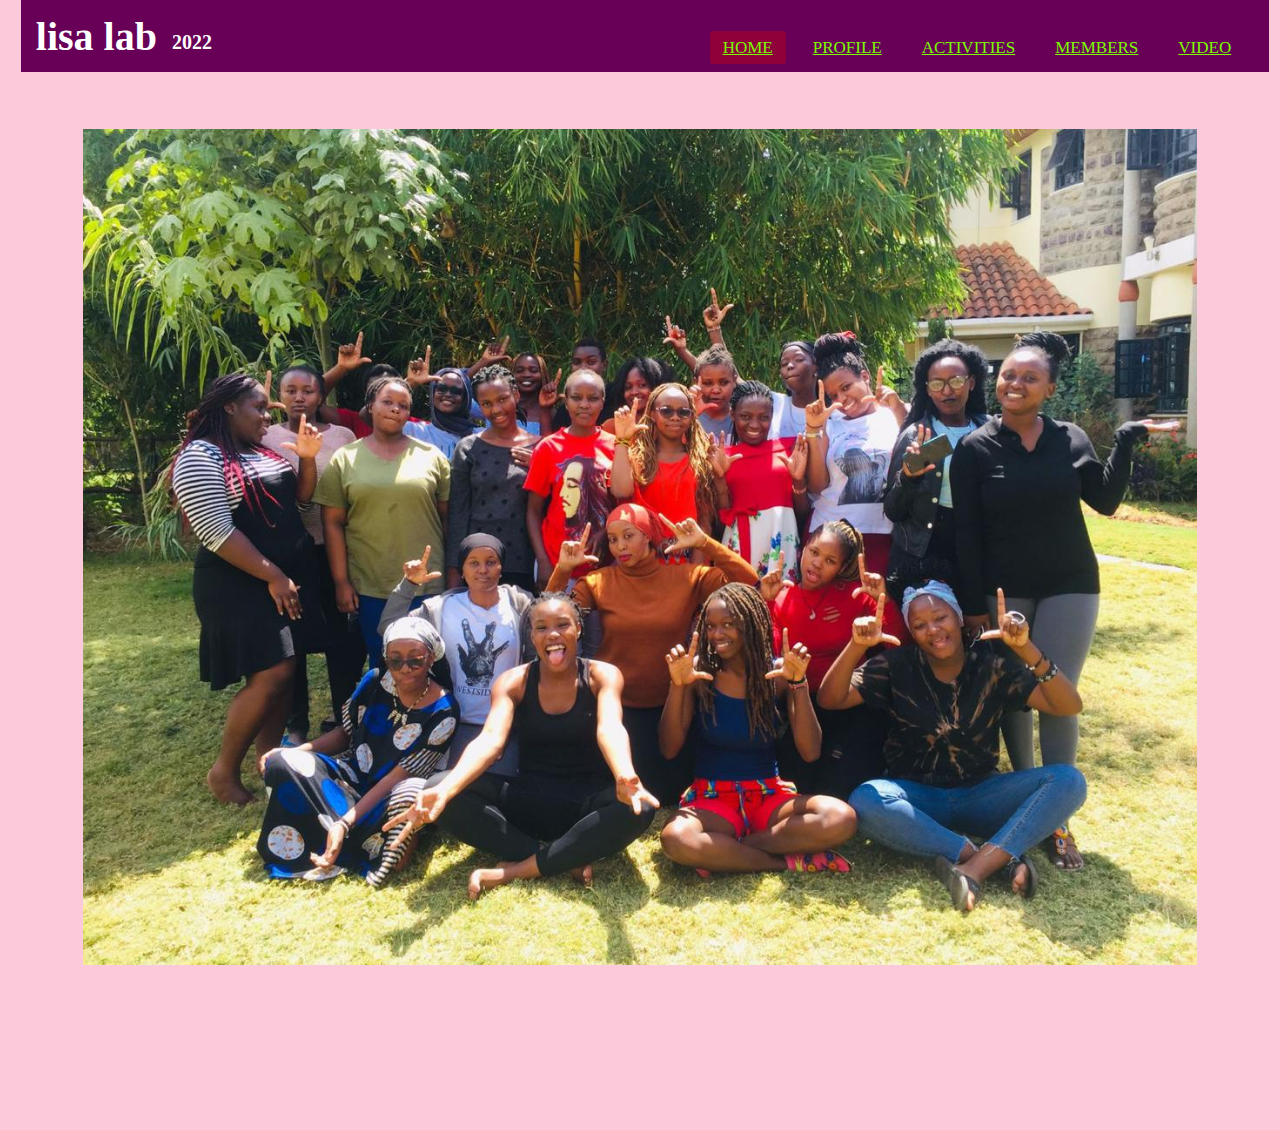
<file: index.html>
<!DOCTYPE html>
<html lang="en">

<head>
    <meta charset="UTF-8">
    <meta http-equiv="X-UA-Compatible" content="IE=edge">
    <meta name="viewport" content="width=device-width, initial-scale=1.0">
    <link rel="stylesheet" href="index.css">
    <title>LisaLab -Webpage</title>
</head>
<nav>
    <h1><label class="logo">lisa lab</label></h1>
    <h2><label class="logo">2022</label></h2>

    <ul>
        <li><a class="active" href="index.html">HOME</a></li>
        <li><a href="about.html">PROFILE</a></li>
        <li><a href="activities.html">ACTIVITIES</a></li>
        <li><a href="members.html">MEMBERS</a></li>
        <li><a href="#">VIDEO</a></li>
    </ul>
    </nav>
    <div class="image">
        <img src="images/IMG-20220326-WA0028.jpg"  alt="image">
    </div>

  








</body>

</html>
</file>
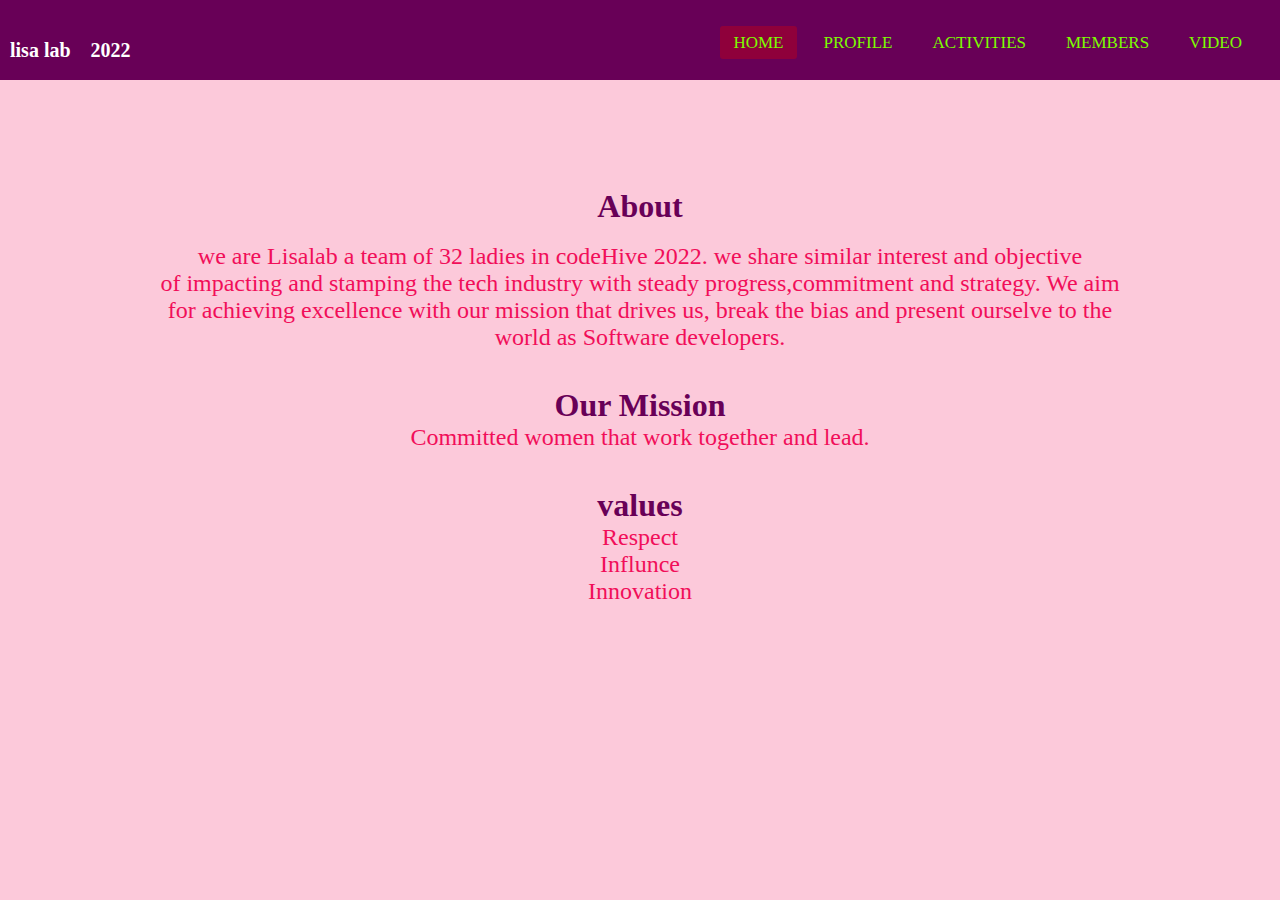
<file: about.html>
<!DOCTYPE html>
<html lang="en">
<head>
    <meta charset="UTF-8">
    <meta http-equiv="X-UA-Compatible" content="IE=edge">
    <meta name="viewport" content="width=1, initial-scale=1.0">
    <link rel="stylesheet" href="about.css">
    <title>Lisa-Lab 2022</title>
</head>
<body>
    <nav>
    <h1><label class="logo">lisa lab</label></h1>
    <h2><label class="logo">2022</label></h2>

    <ul>
        <li><a class="active" href="index.html">HOME</a></li>
        <li><a href="/about.html">PROFILE</a></li>
        <li><a href="activities.html">ACTIVITIES</a></li>
        <li><a href="members.html">MEMBERS</a></li>
        <li><a href="#">VIDEO</a></li>
    </ul>
    </nav></br></br></br></br></br></br>
     <h1>About</h1></br>
<p>we are Lisalab a team of 32 ladies in codeHive 2022. we share similar interest and objective<br>
of impacting and stamping the tech industry with steady progress,commitment and strategy. We aim<br>
for achieving excellence with our mission that drives us, break the bias and present ourselve to the<br>
world as Software developers.</p></br> </br>
<div class="list">
    <h1> Our Mission</h1>
<p>Committed women that work together and lead.</p></br> </br>
<h1>values</h1>
<ul>
<li>Respect</li>
    <li>Influnce</li>
    <li>Innovation</li>
</ul>
</div>
</body>
</html>
</file>
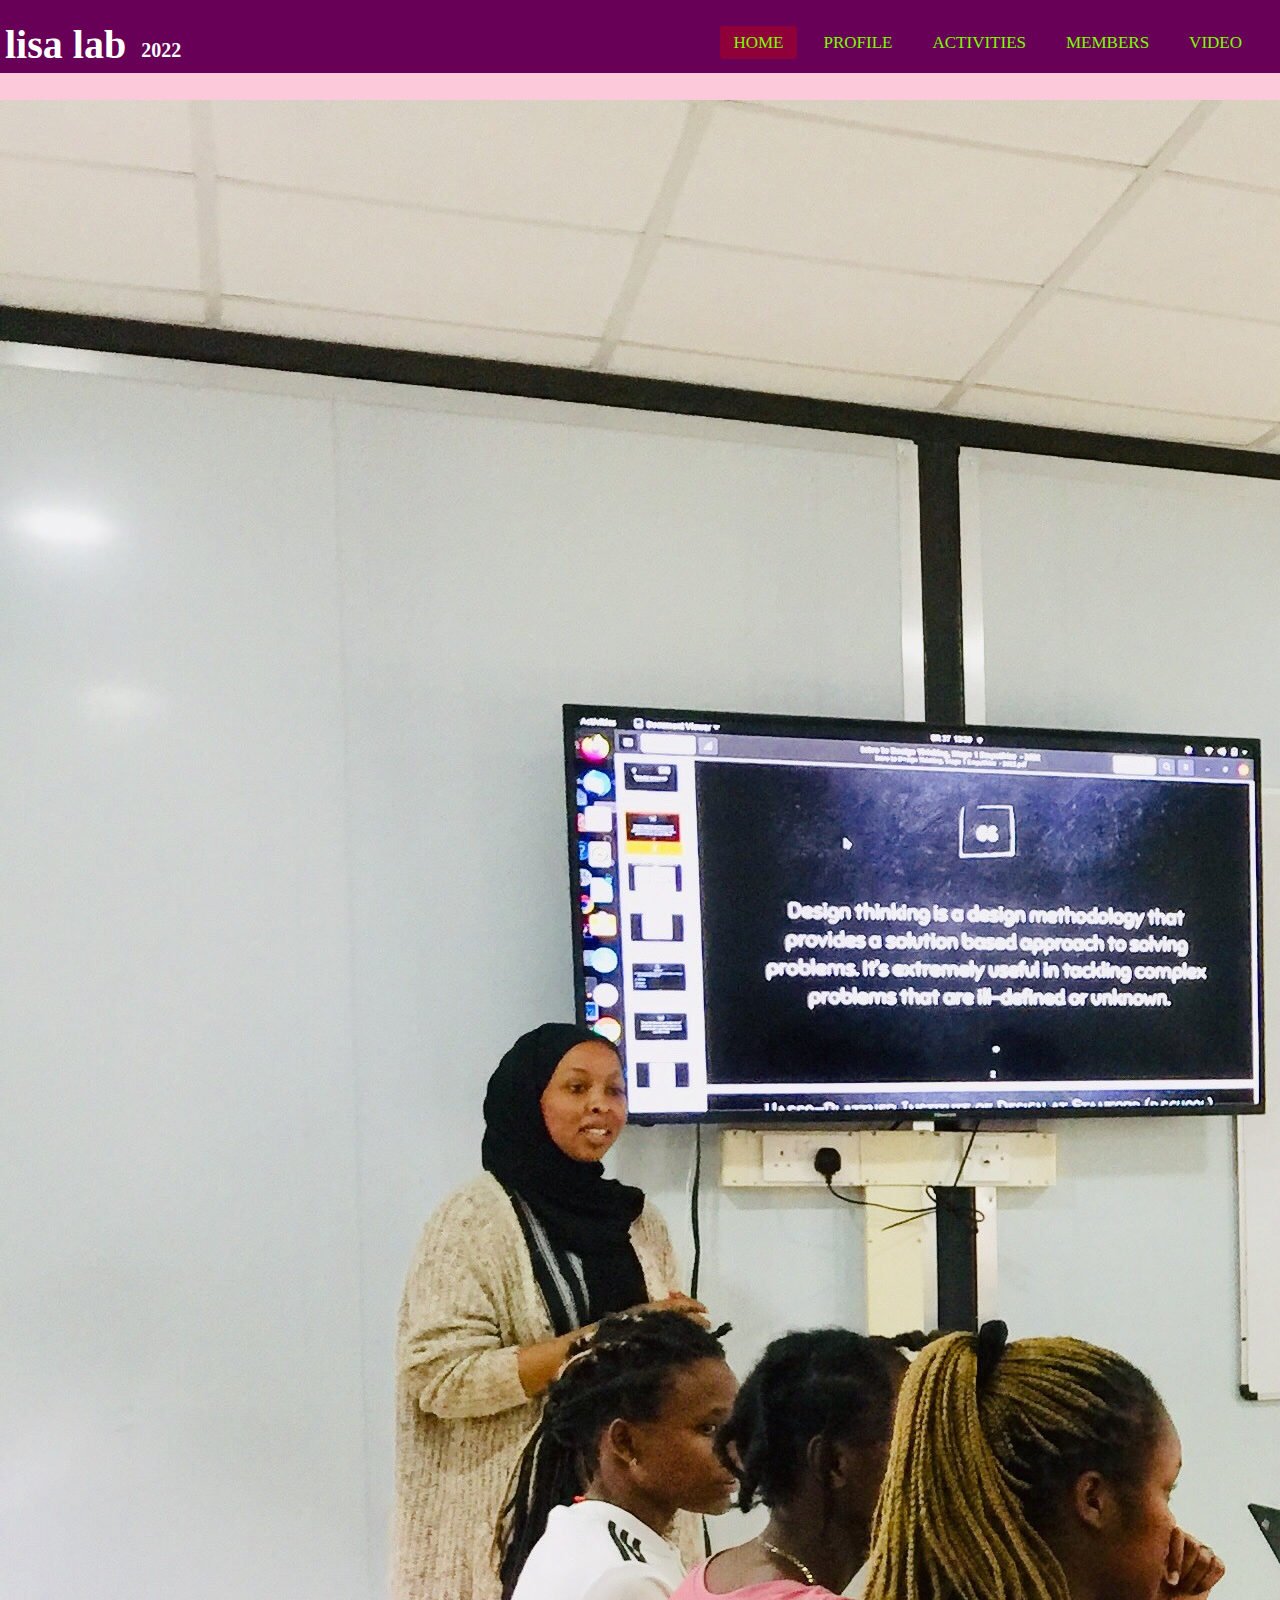
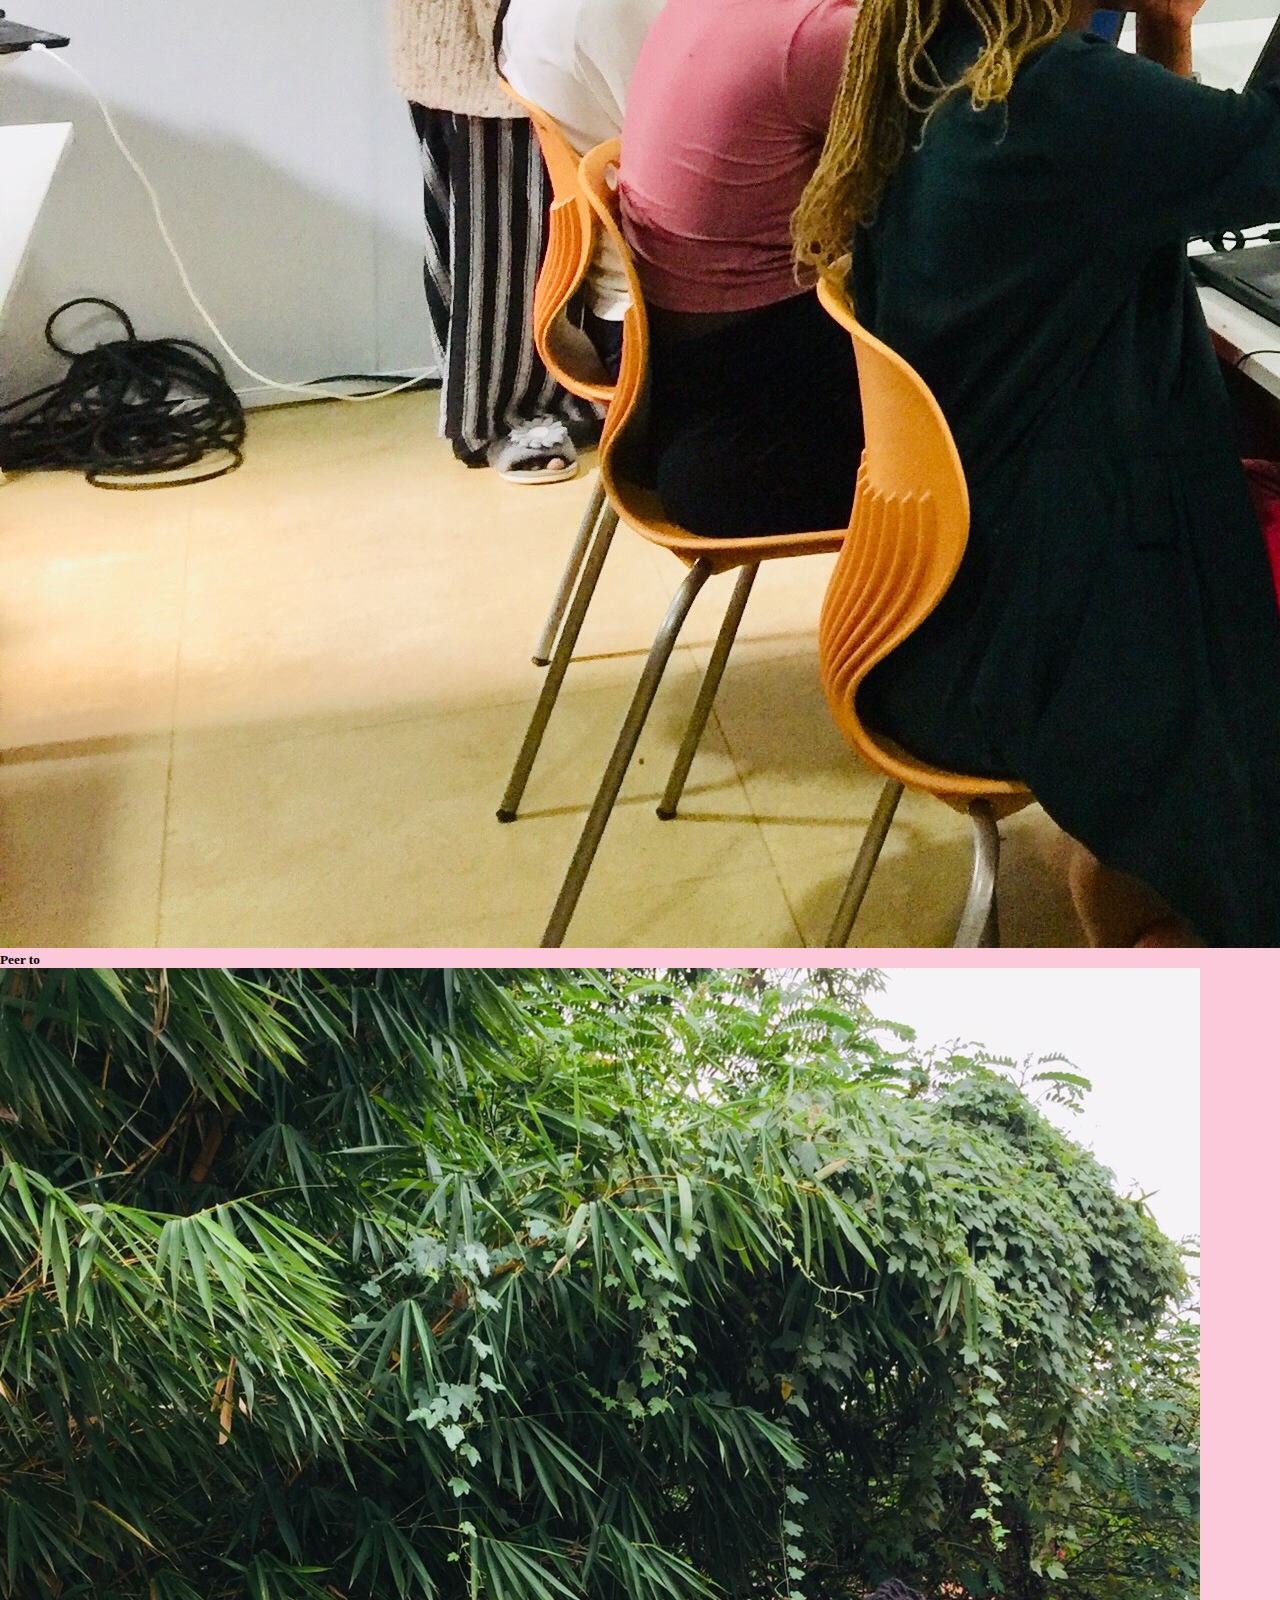
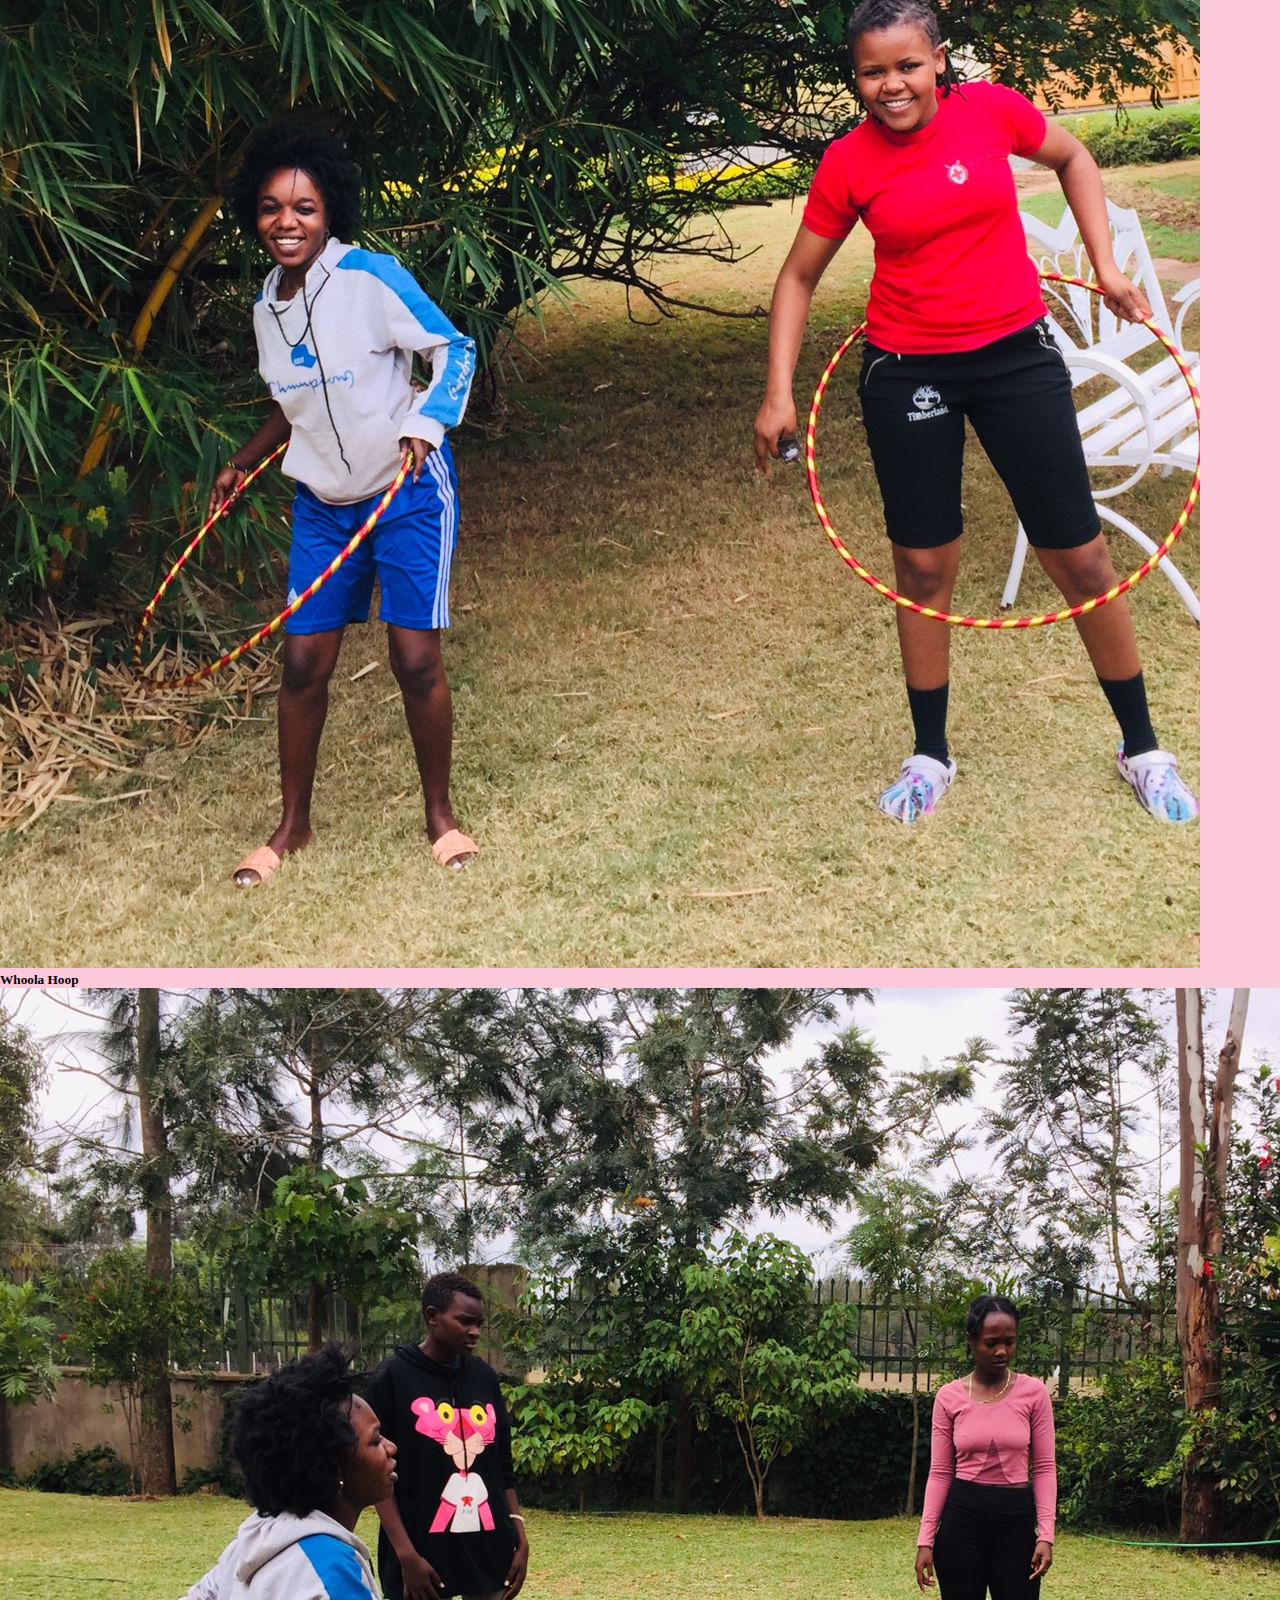
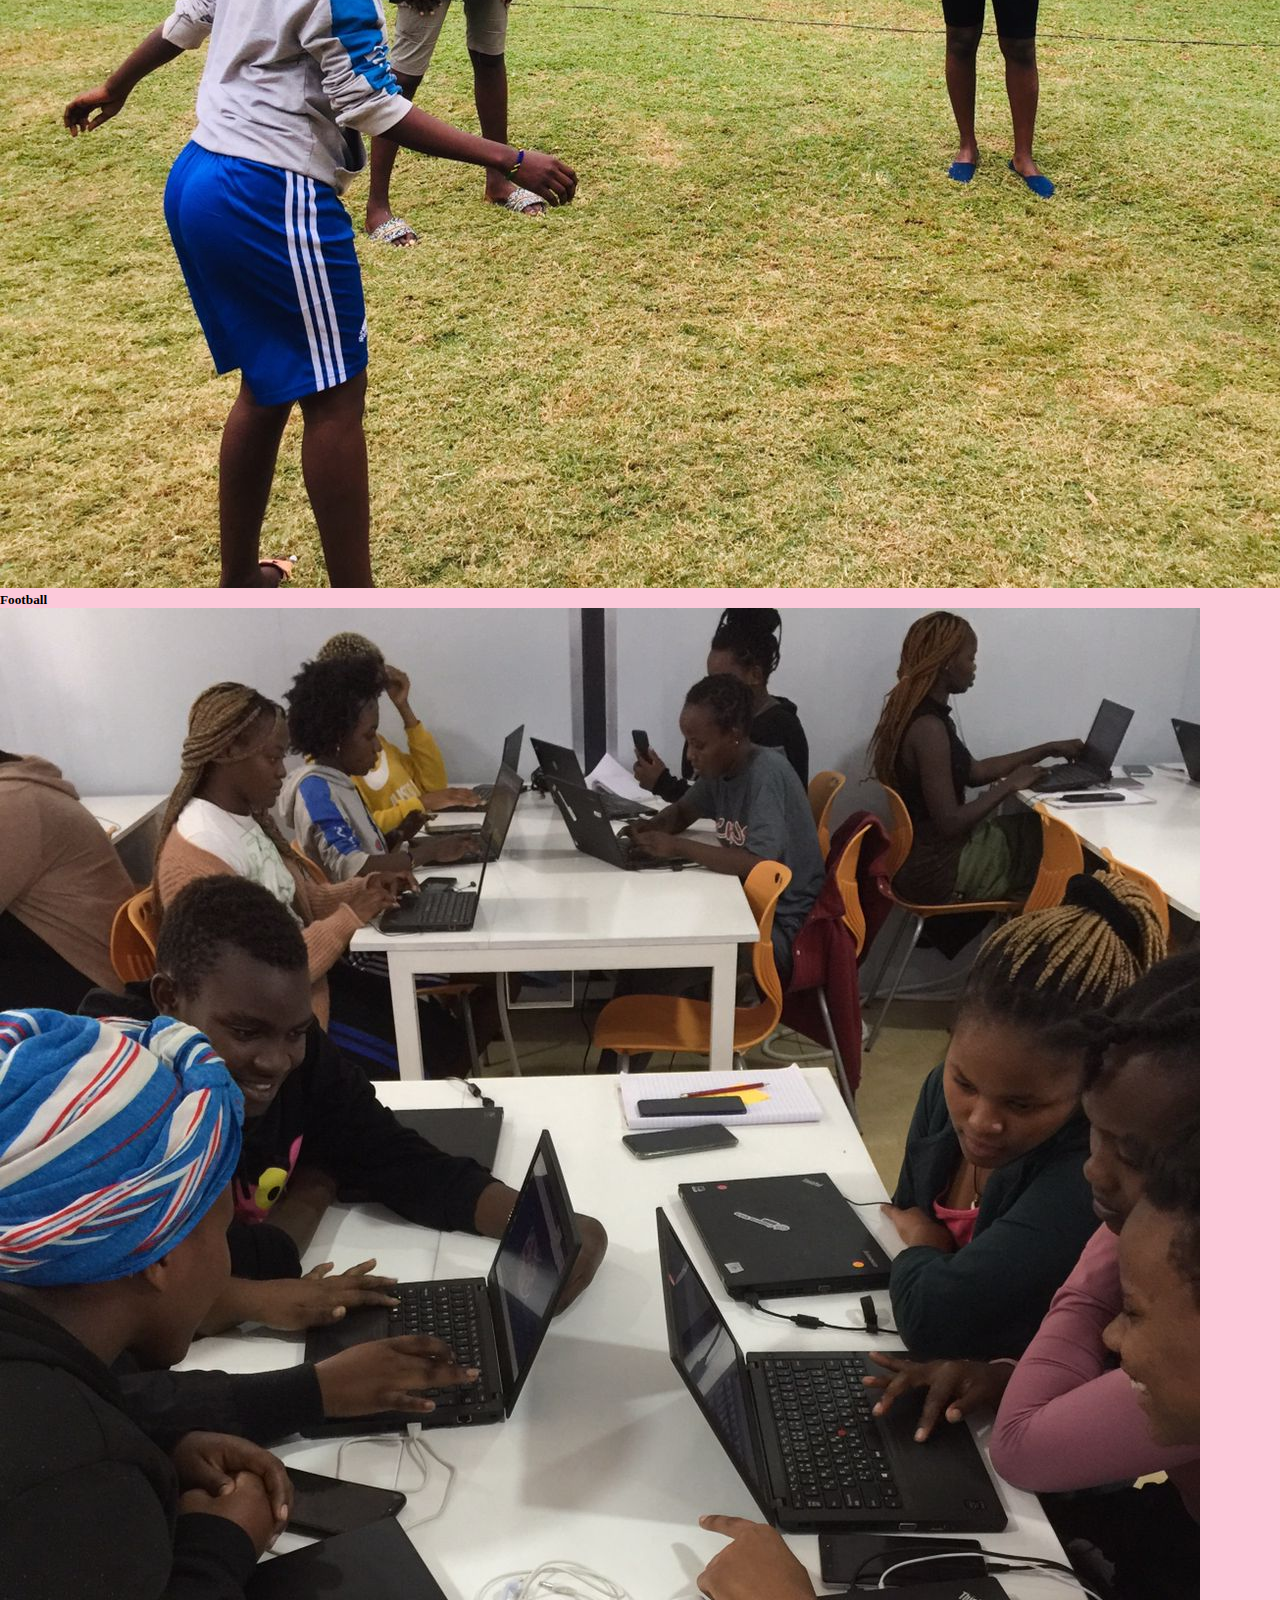
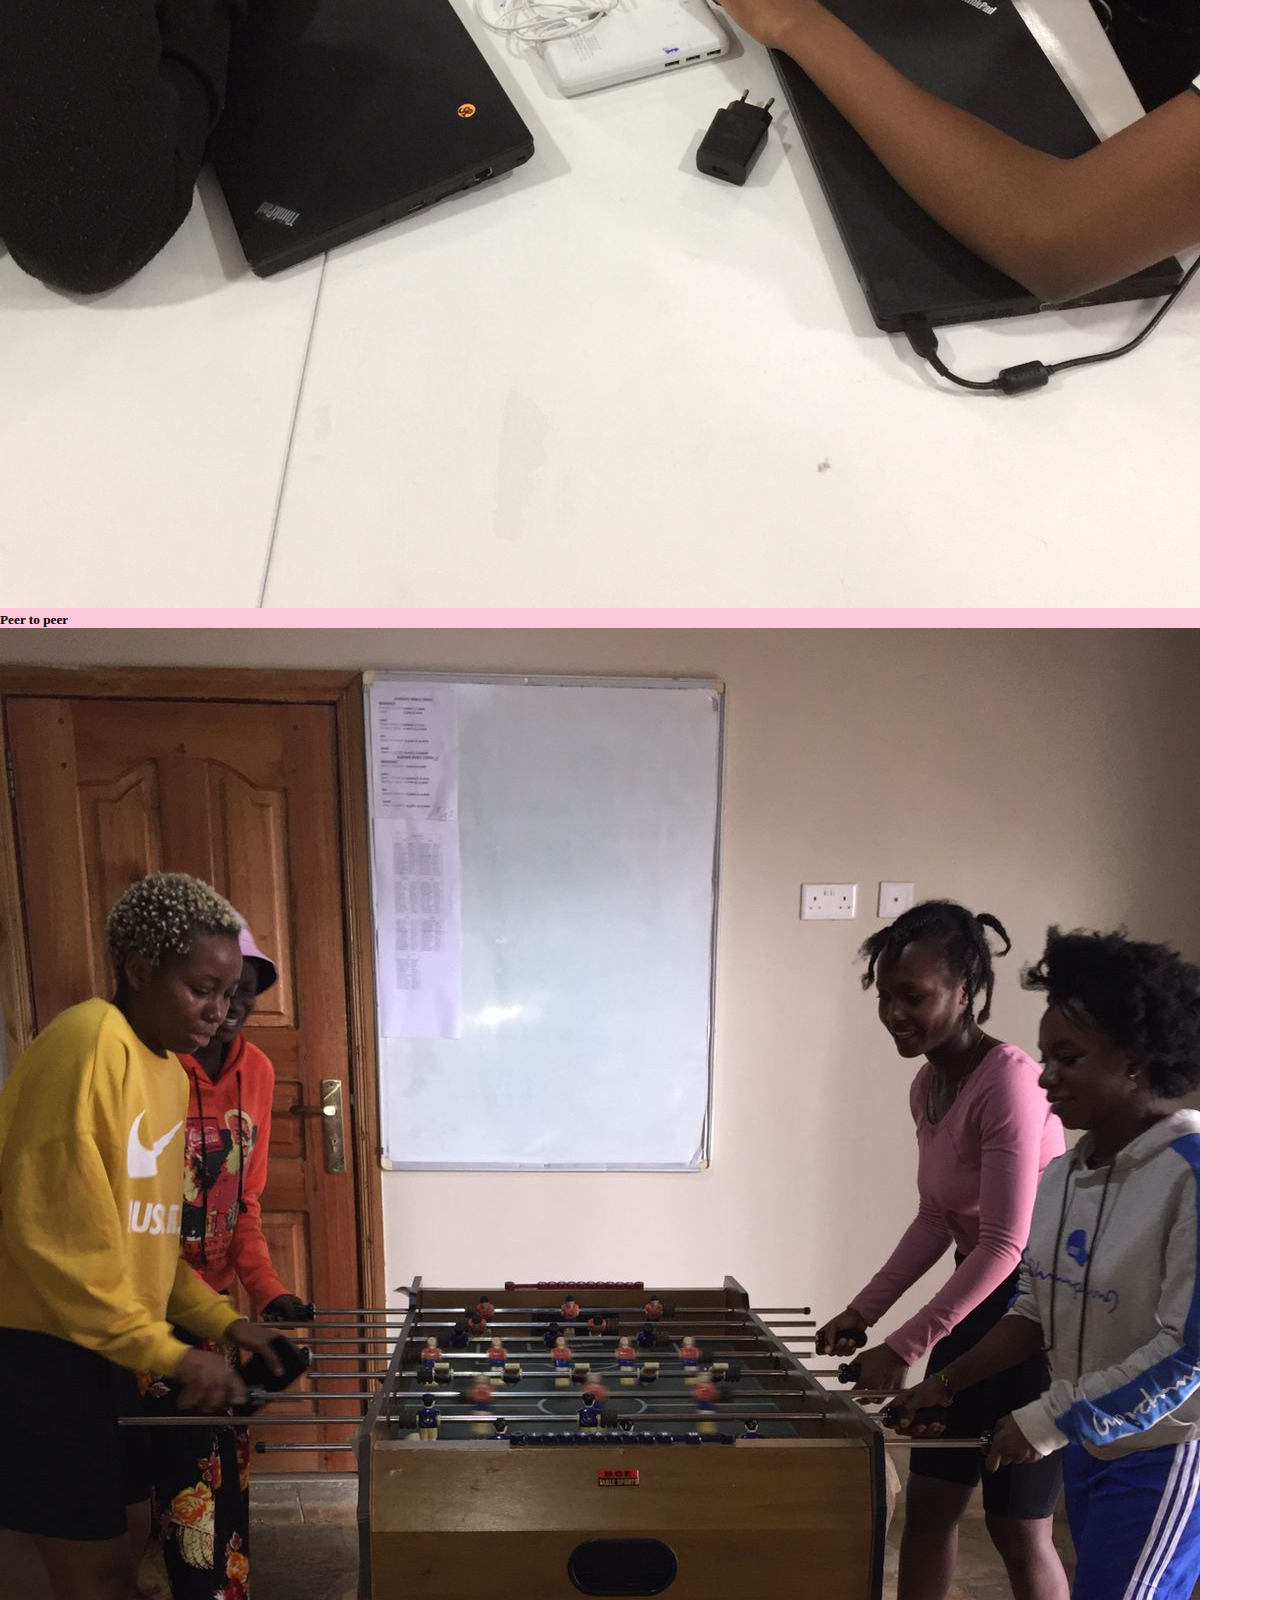
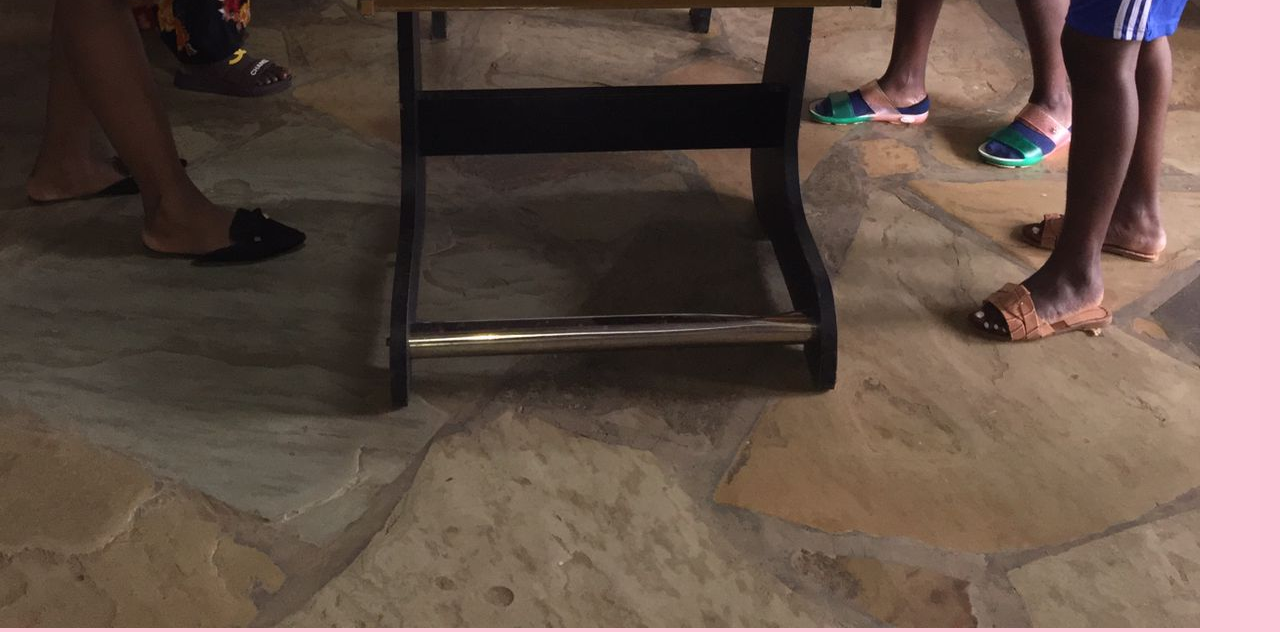
<file: activities.html>
<!DOCTYPE html>
<html lang="en">

<head>
  <meta charset="UTF-8">
  <meta http-equiv="X-UA-Compatible" content="IE=edge">
  <meta name="viewport" content="width=device-width, initial-scale=1.0">
  <link href="https://cdn.jsdelivr.net/npm/bootstrap@5.1.3/dist/css/bootstrap.min.css" rel="stylesheet"
    integrity="sha384-1BmE4kWBq78iYhFldvKuhfTAU6auU8tT94WrHftjDbrCEXSU1oBoqyl2QvZ6jIW3" crossorigin="anonymous">
  <script src="https://cdn.jsdelivr.net/npm/bootstrap@5.1.3/dist/js/bootstrap.bundle.min.js"
    integrity="sha384-ka7Sk0Gln4gmtz2MlQnikT1wXgYsOg+OMhuP+IlRH9sENBO0LRn5q+8nbTov4+1p"
    crossorigin="anonymous"></script>
  <link rel="stylesheet" href="activities.css">
  <title>Newsletter</title>
</head>

<body>
  <div class="navigation"></div>
  <nav>
    <h1><label class="logo">lisa lab</label></h1>
    <h2><label class="logo">2022</label></h2>
  <ul>
      <li><a class="active" href="index.html">HOME</a></li>
      <li><a href="about.html">PROFILE</a></li>
      <li><a href="activities.html">ACTIVITIES</a></li>
      <li><a href="members.html">MEMBERS</a></li>
      <li><a href="#">VIDEO</a></li>
    </ul>
  </nav> </div>
</br></br></br></br></br></br>


  <div class="card" id="card-one">
    <img src="/IMG_0062.jpeg" class="card-img-top" alt="...">
    <div class="card-body">
      <h5 class="card-title">Peer to</h5>
      <p class="card-text"></p>
      <p class="card-text"><small class="text-muted"></small></p>
    </div>
  </div>
  <div class="card">
    <img src="/IMG-20220327-WA0030.jpg" class="card-img-top" alt="...">
    <div class="card-body">
      <h5 class="card-title">Whoola Hoop</h5>
      <p class="card-text"></p>
      <p class="card-text"><small class="text-muted"></small></p>
    </div>
  </div>
  </div>
  <div class="card-group">
    <div class="card">
      <img src="/IMG-20220327-WA0031.jpg" class="card-img-top" alt="...">
      <div class="card-body">
        <h5 class="card-title">Football</h5>
        <p class="card-text"></p>
        <p class="card-text"><small class="text-muted"></small></p>
      </div>
    </div>
    <div class="card">
      <img src="/IMG-20220327-WA0032.jpg" class="card-img-top" alt="...">
      <div class="card-body">
        <h5 class="card-title">Peer to peer</h5>
        <p class="card-text"></p>
        <p class="card-text"><small class="text-muted"></small></p>
      </div>
    </div>
    <div class="card">
      <img src="/IMG-20220327-WA0033.jpg" class="card-img-top" alt="...">




      </ul>

      <body>
        <html>
</file>
<file: index.css>
body{ 
    padding: 1%;
    background-color:#fcc9da;
    background-position:center;
    background-size: cover;
    background-repeat: no-repeat;
   
}
h1{ 
    color:white;
 }
 h2{
  color: white;
 }

 nav{
     margin-top:-50px;
    background:#680057;
    height: 80px;
    width: 100%;
    padding-left: 10px;

}
h1 label.logo {
    color: white;
    font-size:40px;
    line-height: 80px;
    padding: 5px;
    font-weight: bold;
    float:left;
   

}
h2 label.logo {
    color: white;
    font-size:20px;
    line-height: 80px;
    font-weight: bold;
    float:left;
    padding: 10px;

}

nav ul{
    float:right;
    margin-right: 20px;
}
nav ul li{
    display: inline-block;
    line-height: 80px;
    margin:0 5px;

}
nav ul li a{
    color:lawngreen;
    font-size: 17px;
    padding: 7px 13px;
    border-radius: 3px;
    text-transform: uppercase;
  
}
a.active,a:hover{
    background:#8f003b;
    transition: 1s;

}
div{
    padding: 3%;
    float: right;
  
}

.image{
    width: 90%;
    margin: 10% auto;
    margin-top: -1%;
    padding-left: 10%;
    margin-left: 20%;
    margin-right:  2%;
 
}

img{
    width: 100%;
    
  
}
</file>
<file: about.css>
h1{ 
    color:#680057;
    background-color:#fcc9da;
}
body{
    color:#f10e59;
    background-color:#fcc9da;

    }
.about{
    font-family: 'Courier New', Courier, monospace;
    text-transform:lowercase;
text-align: center;
   

}
p{
    text-align: center;
    font-size: x-large;
}
h1{
    text-align: center;
}
.list li{
    list-style: none;
    font-size: x-large;
}
ul li{
    text-align: center;
    font-size: x-large;
}

  
*{
    padding:0;
    margin: 0;
    text-decoration:none;
    list-style:none;
    box-sizing: border-box;
}
body{
    font-family: montserrat;
}
nav{
    background:#680057;
    height: 80px;
    width: 100%;
}
h1 label.logo {
    color: white;
    font-size:20px;
    line-height: 80px;
    font-weight: bold;
    float:left;
    padding: 10px;
   

}
h2 label.logo {
    color: white;
    font-size:20px;
    line-height: 80px;
    font-weight: bold;
    float:left;
    padding: 10px;

}

nav ul{
    float:right;
    margin-right: 20px;
}
nav ul li{
    display: inline-block;
    line-height: 80px;
    margin:0 5px;
}
nav ul li a{
    color:lawngreen;
    font-size: 17px;
    padding: 7px 13px;
    border-radius: 3px;
    text-transform: uppercase;
  
}
a.active,a:hover{
    background:#8f003b;
    transition: 1s;

}
</file>
<file: activities.css>
h1{ 
    color:#680057;
}
body{
    background-color:#fcc9da;
    /* font-family:monospace; */
    }
    .about{
        font-family: 'Courier New', Courier, monospace;
        text-transform:lowercase;
        text-align: center;
       }
p{
    text-align: center;
    font-size: x-large;
}
h1{
    text-align: center;
}
.list li{
    list-style: none;
    font-size: x-large;
}
ul li{
    text-align: center;
    font-size: x-large;
}

  
*{
    padding:0;
    margin: 0;
    text-decoration:none;
    list-style:none;
    box-sizing: border-box;
    
}
body{
    font-family: montserrat;
    /* background:#680057; */
}
nav{
    background:#680057;
    height: 80px;
    width: 100%
    padding-top 10px;


}
h1 label.logo {
    color: white;
    font-size:40px;
    line-height: 80px;
    padding: 5px;
    font-weight: bold;
    float:left;
   

}
h2 label.logo {
    color: white;
    font-size:20px;
    line-height: 80px;
    font-weight: bold;
    float:left;
    padding: 10px;

}

nav ul{
    float:right;
    margin-right: 20px;
}
nav ul li{
    display: inline-block;
    line-height: 80px;
    margin:0 5px;
}
nav ul li a{
    color:lawngreen;
    font-size: 17px;
    padding: 7px 13px;
    border-radius: 3px;
    text-transform: uppercase;
  
}
a.active,a:hover{
    background:#8f003b;
    transition: 1s;

}
.card{
    background-color:#fcc9da;

}
#card-one{
    /* background-color:#fcc9da; */
    margin-top: -9%;

}
</file>
